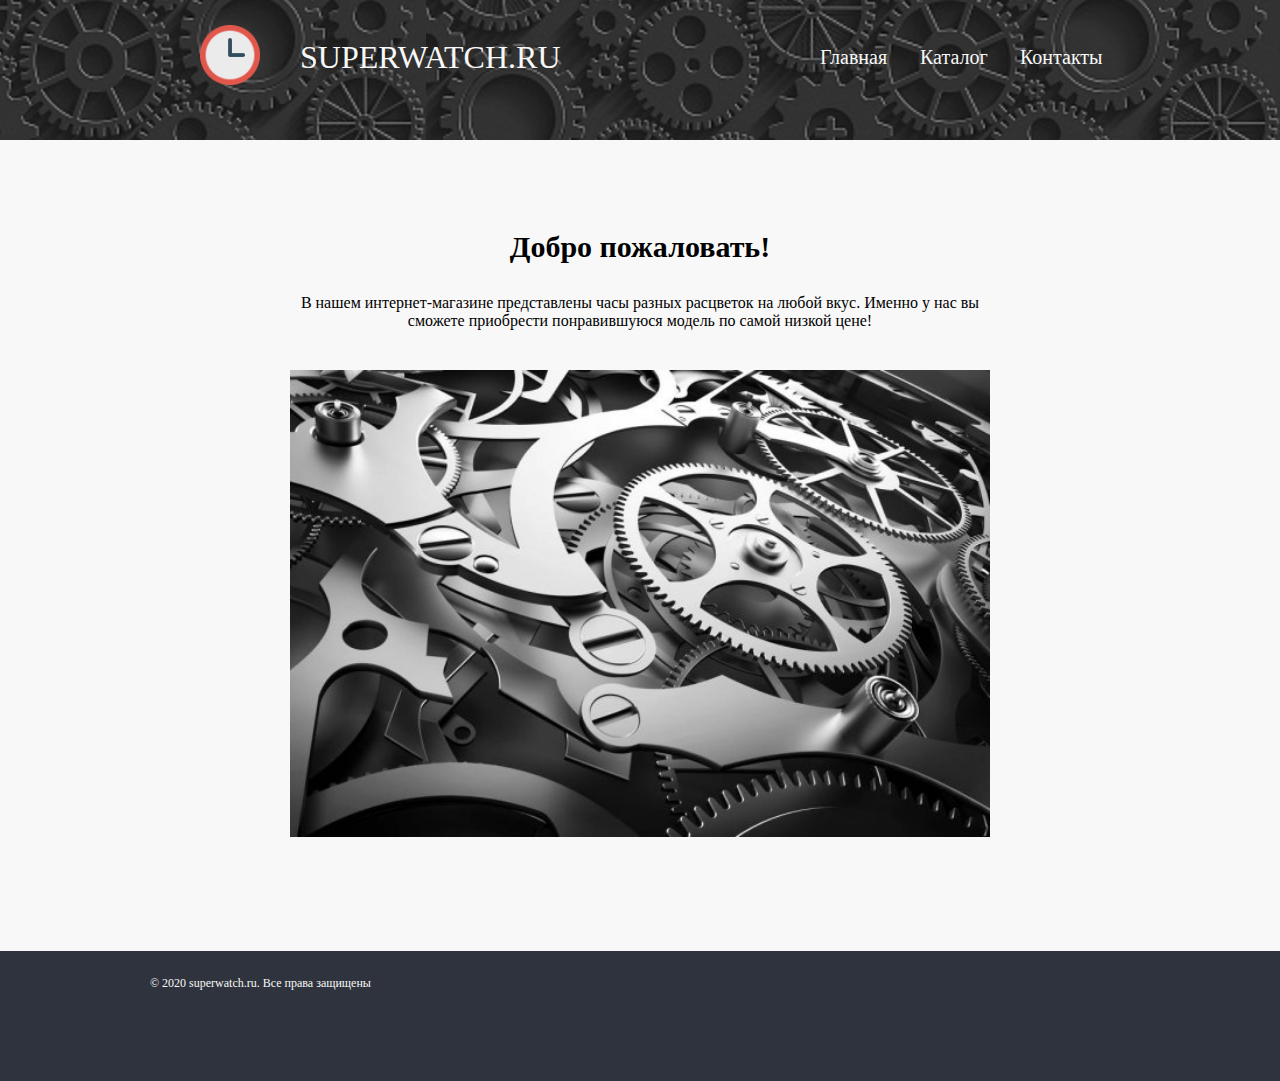
<file: index.html>
<!DOCTYPE html>
 <html>
 <head>
 	<title>SuperWatch | Часы</title>
 	<link rel="stylesheet" href="css/style.css">
 	<meta charset="utf-8">
 </head>
 <body>
   <header>
     <nav>
          <a href="index.html"><img src="images/icon.png" id="icon" alt="Магазин часов"></a>
          <h1>Superwatch.ru</h1>
          <a href="index.html">Главная</a>
          <a href="catalog.html">Каталог</a>
          <a href="contact.html">Контакты</a>
     </nav>
</header>

<main>
	 <section class="main">
     <div class="container">
     	<h2>Добро пожаловать!</h2>
     	<p>В нашем интернет-магазине представлены часы разных расцветок на любой вкус. Именно у нас вы сможете приобрести понравившуюся модель по самой низкой цене! 
     	</p>
      <img src="images/welcome.jpg" alt="часы">
     </div>
 </section>
</main>
     <footer>
    <div class="copy">
         © 2020 superwatch.ru. Все права защищены
    </div>
</body>
</html>
</file>
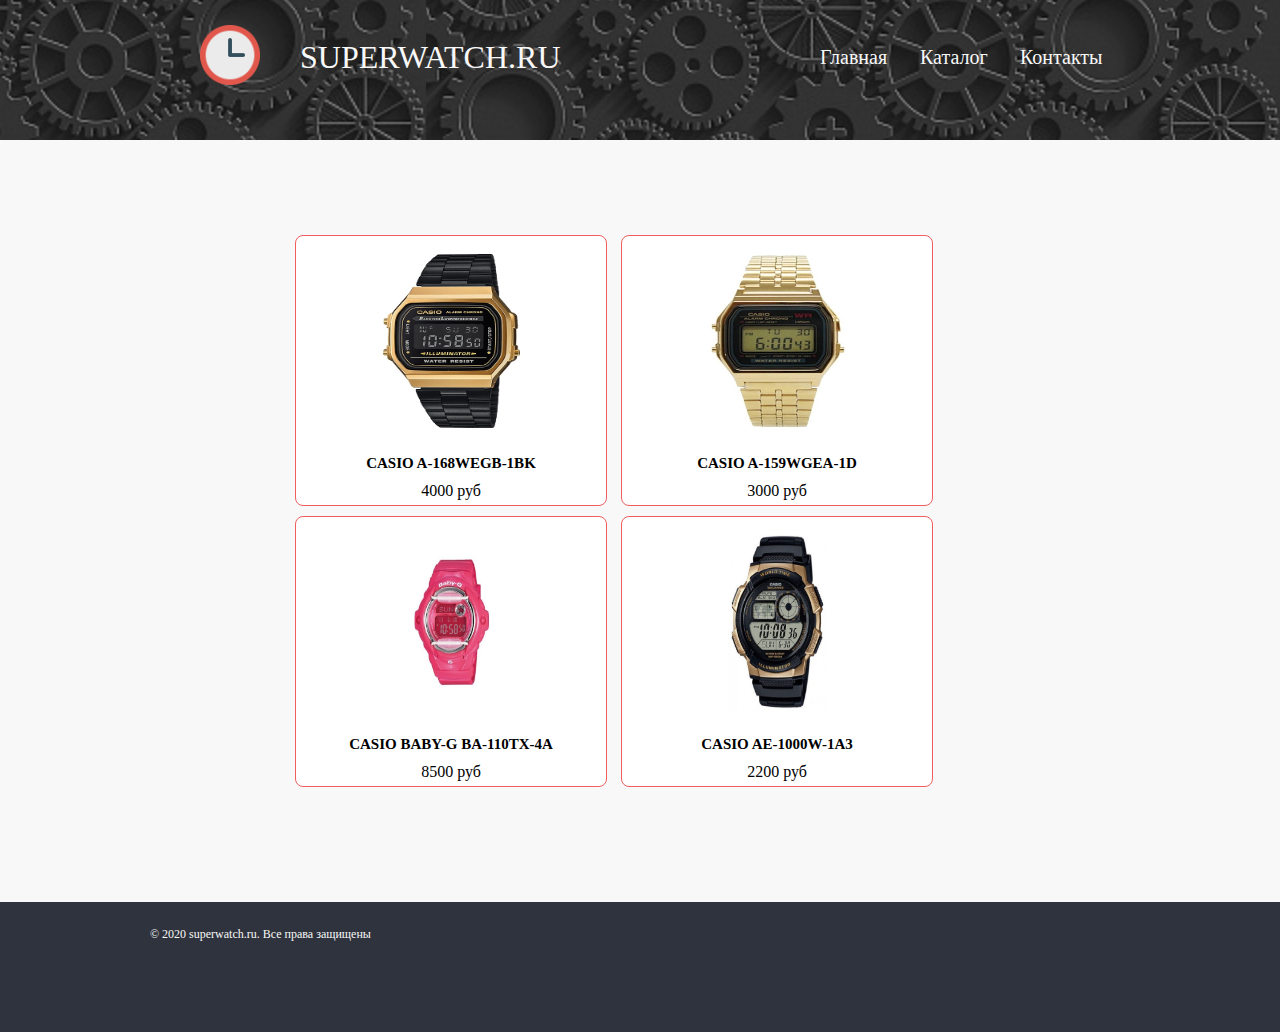
<file: catalog.html>
<!DOCTYPE html>
 <html>
 <head>
 	<title>SuperWatch | Часы</title>
 	<link rel="stylesheet" href="css/style.css">
 	<meta charset="utf-8">
 </head>
 <body>
   <header>
     <nav>
          <a href="index.html"><img src="images/icon.png" id="icon" alt="Магазин часов"></a>
          <h1>Superwatch.ru</h1>
          <a href="index.html">Главная</a>
          <a href="catalog.html">Каталог</a>
          <a href="contact.html">Контакты</a>
     </nav>
</header>
<main>
	 <section class="catalog">
	<div class="container">
		<div class="items-wrapper">
			<article class="card">
                        <a href="index1.html"><img src="images/watch1.jpg" alt="Casio A-168WEGB-1B"></a>
                        <h3><a href="index1.html">Casio A-168WEGB-1BK</a></h3>
                        <p>4000 руб</p>
                    </article>
                    <article class="card">
                        <a href="index2.html"><img src="images/watch2.jpg" alt="Casio A-159WGEA-1D"></a>
                        <h3><a href="index2.html">Casio A-159WGEA-1D</a></h3>
                        <p>3000 руб</p>
                    </article>
                    <article class="card">
                        <a href="index3.html"><img src="images/watch3.jpg" alt="Casio Baby-G BA-110TX-4A"></a>
                        <h3><a href="index3.html">Casio Baby-G BA-110TX-4A</a></h3>
                        <p>8500 руб</p>
                    </article>
                     <article class="card">
                        <a href="index4.html"><img src="images/watch4.jpg" alt="Casio AE-1000W-1A3"></a>
                        <h3><a href="index4.html">Casio AE-1000W-1A3</a></h3>
                        <p>2200 руб</p>
                    </article>
                </div>
            </div>
        </section>
        </main>
        <footer>
    <div class="copy">
         © 2020 superwatch.ru. Все права защищены
    </div>
</body>
</html>
</file>
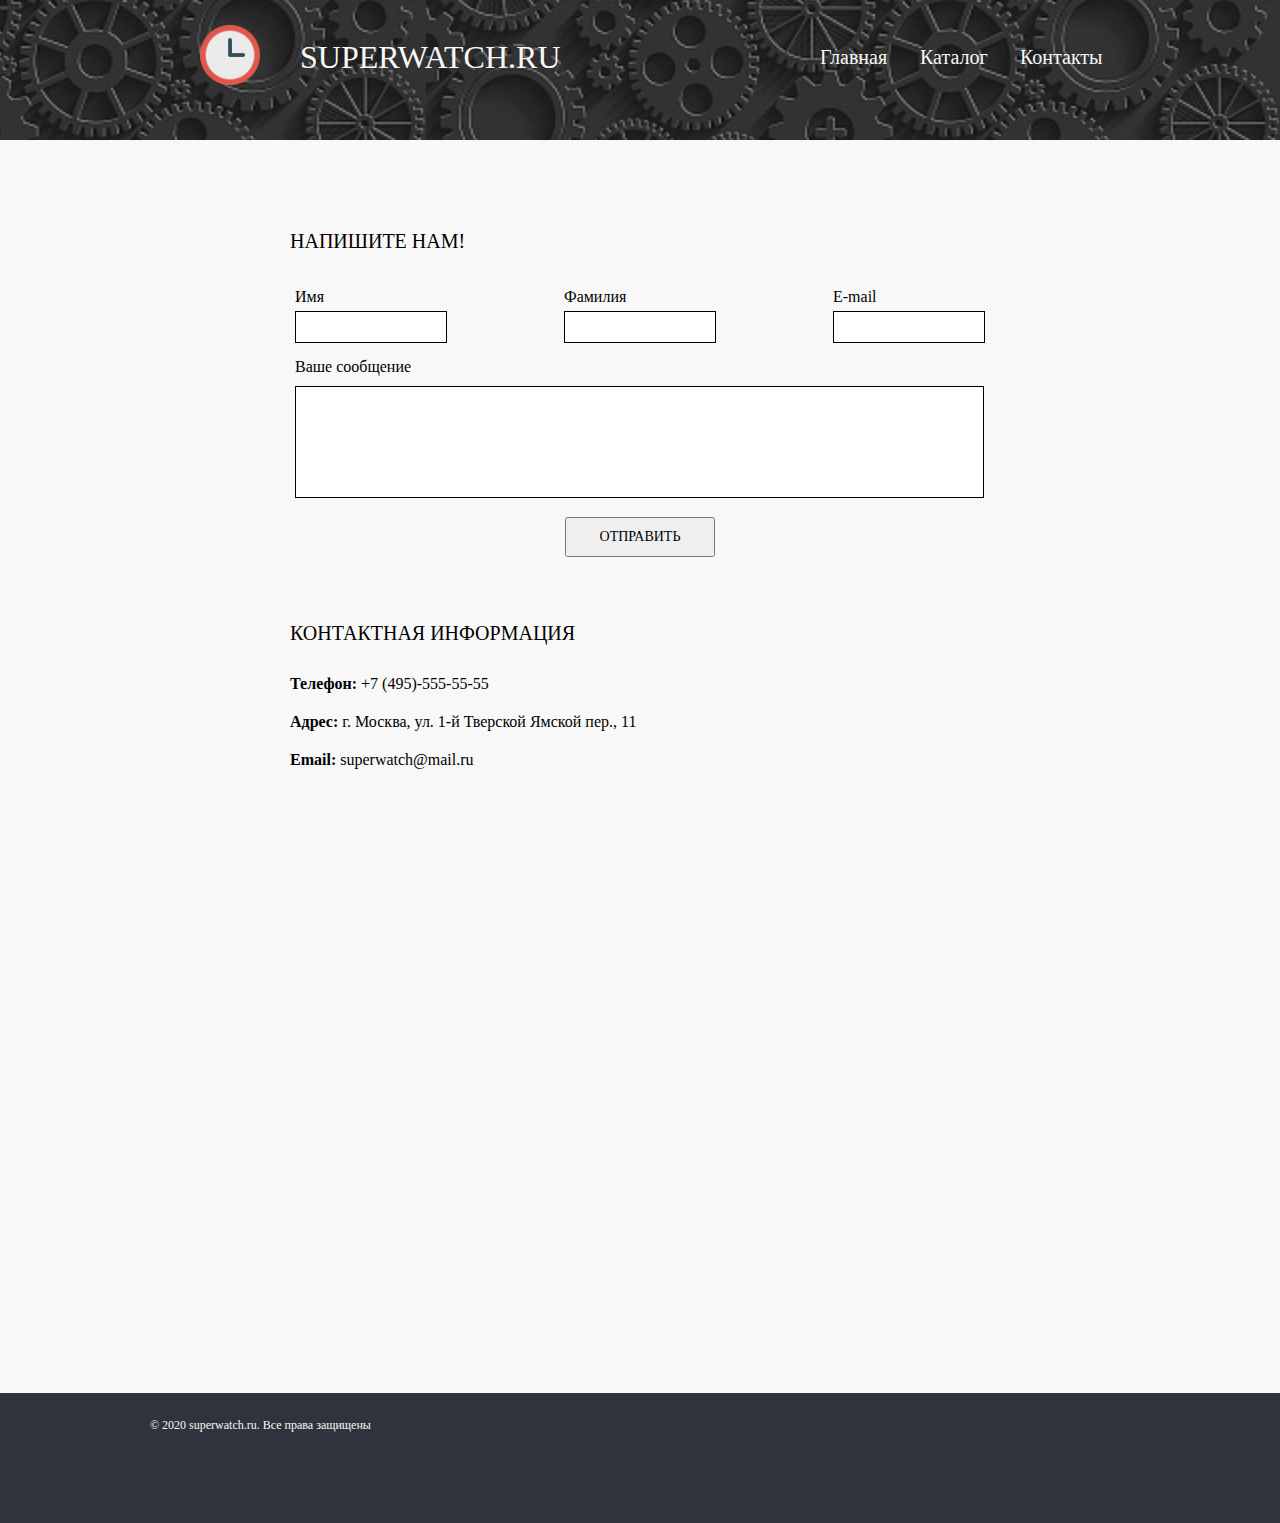
<file: contact.html>
<!DOCTYPE html>
 <html>
 <head>
 	<title>SuperWatch | Часы</title>
 	<link rel="stylesheet" href="css/style.css">
 	<meta charset="utf-8">
 </head>
 <body>
   <header>
     <nav>
          <a href="index.html"><img src="images/icon.png" id="icon" alt="Магазин часов"></a>
          <h1>Superwatch.ru</h1>
          <a href="index.html">Главная</a>
          <a href="catalog.html">Каталог</a>
          <a href="contact.html">Контакты</a>
     </nav>
</header>
<main>
	<section class="contact">
		<div class="container">
			 <section class="form">
                    <h3>Напишите нам!</h3>
                    <form>
                        <label>
                            Имя
                            <input type="text" name="name" id="name">
                        </label>
                        <label>
                            Фамилия
                            <input type="text" name="surname" id="surname">
                        </label>
                        <label>
                            E-mail
                            <input type="email" name="email" id="email">
                        </label>
                        <label>
                            Ваше сообщение
                            <textarea id="message"></textarea>
                        </label>
                        <button type="submit" name="submit" id="submit">Отправить</button>
                    </form>
                </section>
                 <section class="address">
                    <h3>Контактная информация</h3>
                    <p><strong>Телефон:</strong> +7 (495)-555-55-55</p>
                    <p><strong>Адрес:</strong> г. Москва, ул. 1-й Тверской Ямской пер., 11 </p>
                    <p><strong>Email:</strong> superwatch@mail.ru</p>
                    <div id="map">
                       <iframe class="map" src="https://www.google.com/maps/embed?pb=!1m18!1m12!1m3!1d2244.151833599921!2d37.59508171566205!3d55.77323478055883!2m3!1f0!2f0!3f0!3m2!1i1024!2i768!4f13.1!3m3!1m2!1s0x46b54a3db91ad693%3A0x49612a2a4010cf54!2zMS3QuSDQotCy0LXRgNGB0LrQvtC5LdCv0LzRgdC60L7QuSDQv9C10YAuLCAxMSwg0JzQvtGB0LrQstCwLCAxMjUwNDc!5e0!3m2!1sru!2sru!4v1608035033974!5m2!1sru!2sru" width="600" height="450" frameborder="0" style="border:0;" allowfullscreen="" aria-hidden="false" tabindex="0"></iframe>
                    </div>
                </section>
            </div>
        </section>
    </main>
     <footer>
    <div class="copy">
         © 2020 superwatch.ru. Все права защищены
    </div>
</body>
</html>
</file>
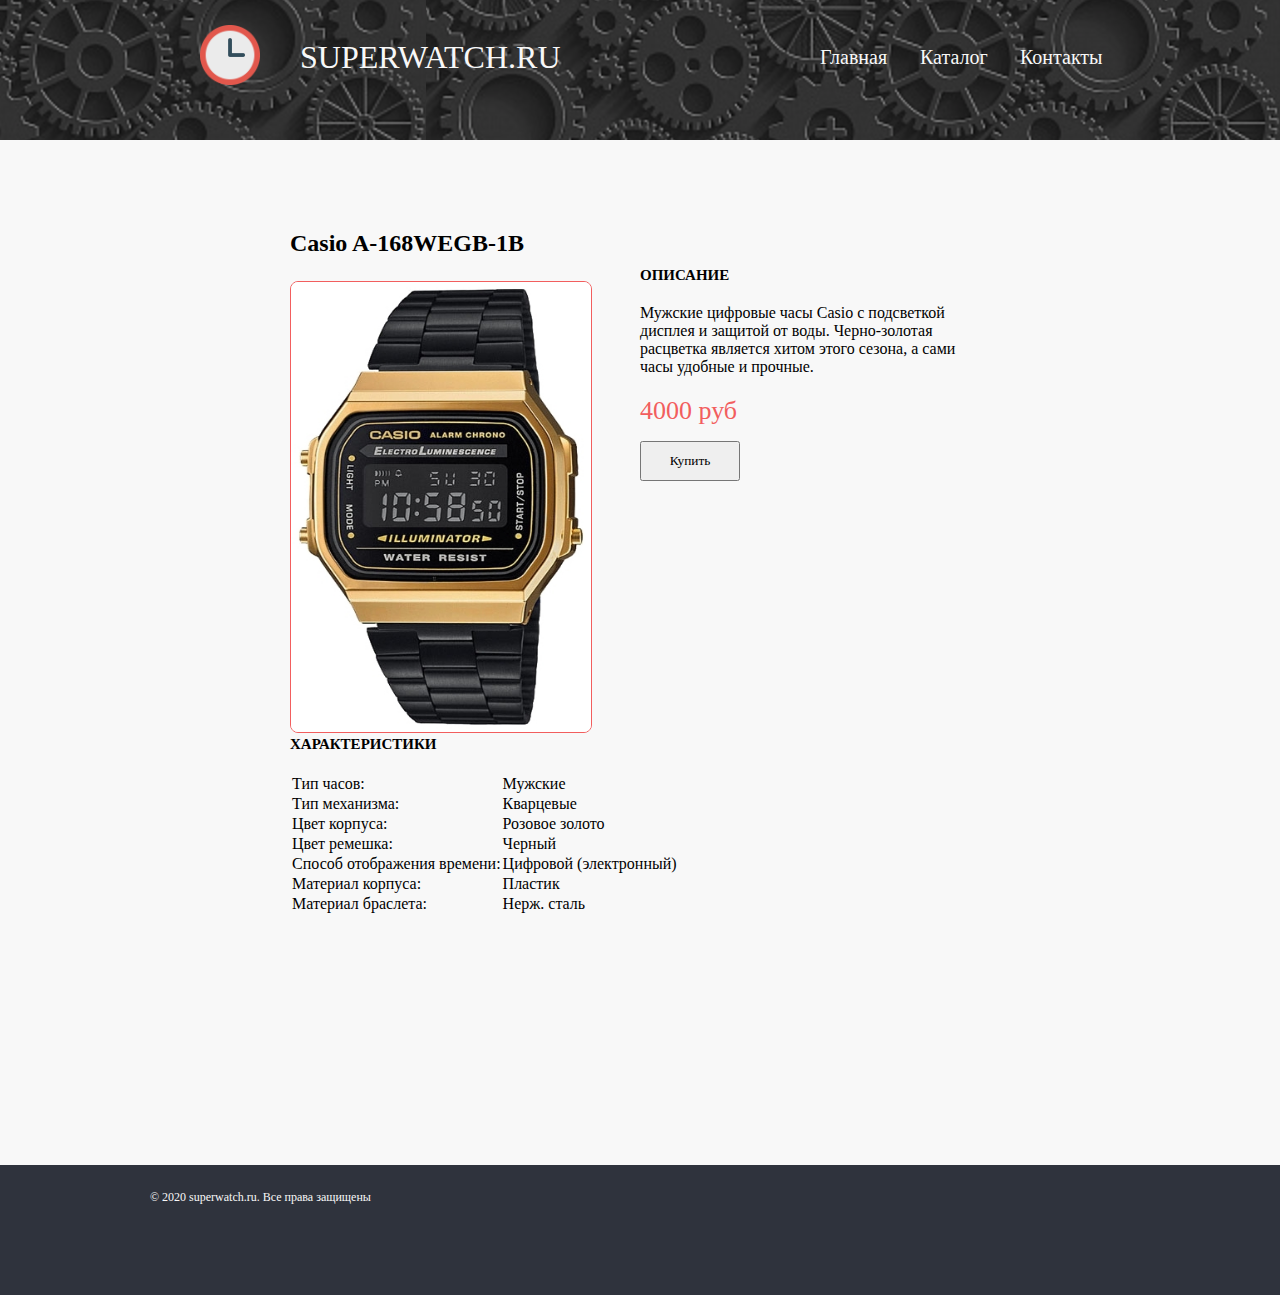
<file: index1.html>
<!DOCTYPE html>
 <html>
 <head>
 	<title>SuperWatch | Часы</title>
 	<link rel="stylesheet" href="css/style.css">
  <meta charset="utf-8">
 </head>
 <body>
   <header>
     <nav>
          <a href="index.html"><img src="images/icon.png" id="icon" alt="Магазин часов"></a>
          <h1>Superwatch.ru</h1>
          <a href="index.html">Главная</a>
          <a href="catalog.html">Каталог</a>
          <a href="contact.html">Контакты</a>
     </nav>
</header>

<main>
     <section class="item">
     <div class="container">
          <h2>Casio A-168WEGB-1B</h2>
          <div class="wrapper">
               <a href="images/watch1.jpg" target="_blank"><img src="images/watch1.jpg" alt="Casio A-168WEGB-1B"></a>
          </div>
          <div class="description"> 
              <h3 class="des-title">Описание</h3>
              <p>Мужские цифровые часы Casio с подсветкой дисплея и защитой от воды. Черно-золотая расцветка является хитом этого сезона, а сами часы удобные и прочные.</p>
         </div>
         <div class="price">
             <span>4000 руб</span>
        </div>
        <input type="button" name="button" id="cart-button" value="Купить">
        <div class="specifications">
         <h3 class="t-title">Характеристики</h3>
         <table class="specifications-list">
             <tr>
                 <td>Тип часов: </td>
                 <td>Мужские</td>
            </tr>
            <tr>
                 <td>Тип механизма: </td>
                 <td>Кварцевые</td>
            </tr>
            <tr>
                 <td>Цвет корпуса: </td>
                 <td>Розовое золото</td>
            </tr>
            <tr>
                 <td>Цвет ремешка: </td>
                 <td>Черный</td>
            </tr>
            <tr>
                 <td>Способ отображения времени: </td>
                 <td>Цифровой (электронный)</td>
            </tr>
            <tr>
                 <td>Материал корпуса: </td>
                 <td>Пластик</td>
            </tr>
            <tr>
                 <td>Материал браслета: </td>
                 <td>Нерж. сталь</td>
            </tr>
       </table>
  </div>
</div>
</section>
</main>
<footer>
    <div class="copy">
         © 2020 superwatch.ru. Все права защищены
    </div>
</body>
</html>
</file>
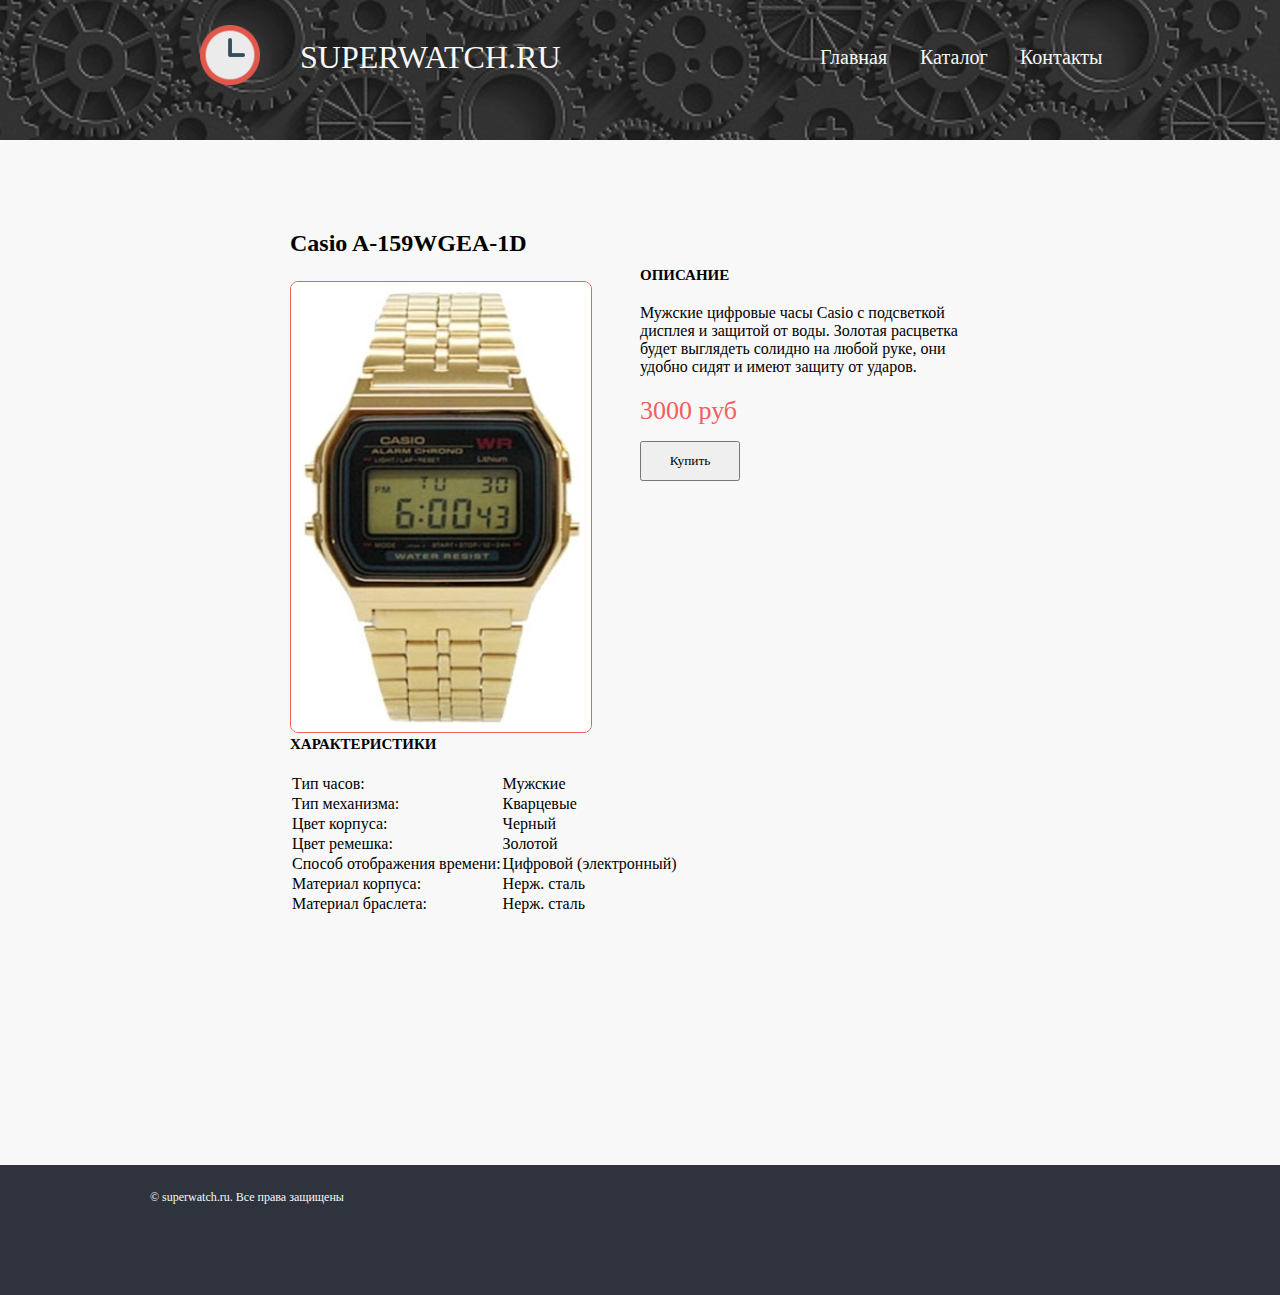
<file: index2.html>
<!DOCTYPE html>
<html>
<head>
     <title>SuperWatch | Часы</title>
     <link rel="stylesheet" href="css/style.css">
     <meta charset="utf-8">
</head>
<body>
  <header>
     <nav>
          <a href="index.html"><img src="images/icon.png" id="icon" alt="Магазин часов"></a>
          <h1>Superwatch.ru</h1>
          <a href="index.html">Главная</a>
          <a href="catalog.html">Каталог</a>
          <a href="contact.html">Контакты</a>
     </nav>
</header>

<main>
 <section class="item">
     <div class="container">
          <h2>Casio A-159WGEA-1D</h2>
          <div class="wrapper">
               <a href="images/watch2.jpg" target="_blank"><img src="images/watch2.jpg" alt="Casio A-159WGEA-1D"></a>
          </div>
          <div class="description"> 
           <h3 class="des-title">Описание</h3>
           <p>Мужские цифровые часы Casio с подсветкой дисплея и защитой от воды. Золотая расцветка будет выглядеть солидно на любой руке, они удобно сидят и имеют защиту от ударов. </p>
      </div>
      <div class="price">
       <span>3000 руб</span>
  </div>
  <input type="button" name="button" id="cart-button" value="Купить">
  <div class="specifications">
      <h3 class="t-title">Характеристики</h3>
      <table class="specifications-list">
        <tr>
            <td>Тип часов: </td>
            <td>Мужские</td>
       </tr>
       <tr>
            <td>Тип механизма: </td>
            <td>Кварцевые</td>
       </tr>
       <tr>
            <td>Цвет корпуса: </td>
            <td>Черный</td>
       </tr>
       <tr>
            <td>Цвет ремешка: </td>
            <td>Золотой</td>
       </tr>
       <tr>
            <td>Способ отображения времени: </td>
            <td>Цифровой (электронный)</td>
       </tr>
       <tr>
            <td>Материал корпуса: </td>
            <td>Нерж. сталь</td>
       </tr>
       <tr>
            <td>Материал браслета: </td>
            <td>Нерж. сталь</td>
       </tr>
  </table>
</div>
</div>
</section>
</main>
<footer>
    <div class="copy">
         © superwatch.ru. Все права защищены
    </div>
</body>
</html>
</file>
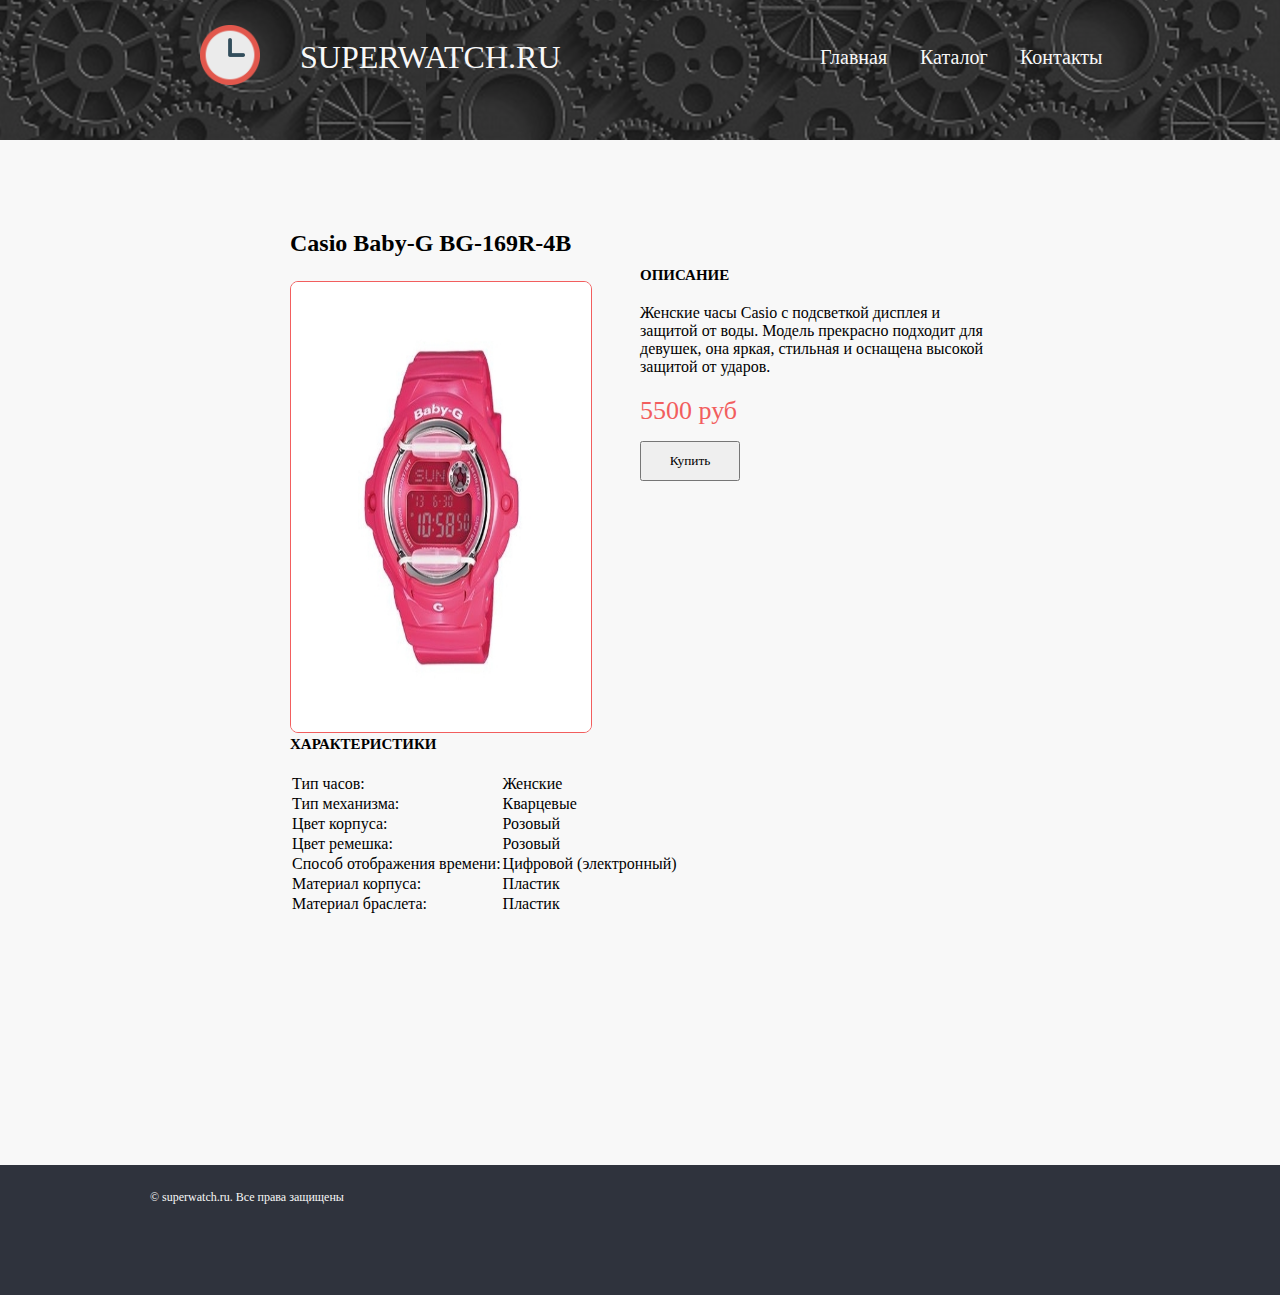
<file: index3.html>
<!DOCTYPE html>
<html>
<head>
     <title>SuperWatch | Часы</title>
     <link rel="stylesheet" href="css/style.css">
     <meta charset="utf-8">
</head>
<body>
   <header>
     <nav>
          <a href="index.html"><img src="images/icon.png" id="icon" alt="Магазин часов"></a>
          <h1>Superwatch.ru</h1>
          <a href="index.html">Главная</a>
          <a href="catalog.html">Каталог</a>
          <a href="contact.html">Контакты</a>
     </nav>
</header>

<main>
    <section class="item">
     <div class="container">
          <h2>Casio Baby-G BG-169R-4B</h2>
          <div class="wrapper">
               <a href="images/watch3.jpg" target="_blank"><img src="images/watch3.jpg" alt="Casio Baby-G BG-169R-4B"></a>
          </div>
          <div class="description"> 
              <h3 class="des-title">Описание</h3>
              <p>Женские часы Casio с подсветкой дисплея и защитой от воды. Модель прекрасно подходит для девушек, она яркая, стильная и оснащена высокой защитой от ударов. </p>
         </div>
         <div class="price">
             <span>5500 руб</span>
        </div>
        <input type="button" name="button" id="cart-button" value="Купить">
        <div class="specifications">
         <h3 class="t-title">Характеристики</h3>
         <table class="specifications-list">
             <tr>
                 <td>Тип часов: </td>
                 <td>Женские</td>
            </tr>
            <tr>
                 <td>Тип механизма: </td>
                 <td>Кварцевые</td>
            </tr>
            <tr>
                 <td>Цвет корпуса: </td>
                 <td>Розовый</td>
            </tr>
            <tr>
                 <td>Цвет ремешка: </td>
                 <td>Розовый</td>
            </tr>
            <tr>
                 <td>Способ отображения времени: </td>
                 <td>Цифровой (электронный)</td>
            </tr>
            <tr>
                 <td>Материал корпуса: </td>
                 <td>Пластик</td>
            </tr>
            <tr>
                 <td>Материал браслета: </td>
                 <td>Пластик</td>
            </tr>
       </table>
  </div>
</div>
</section>
</main>
<footer>
    <div class="copy">
         © superwatch.ru. Все права защищены
    </div>

</body>
</html>
</file>
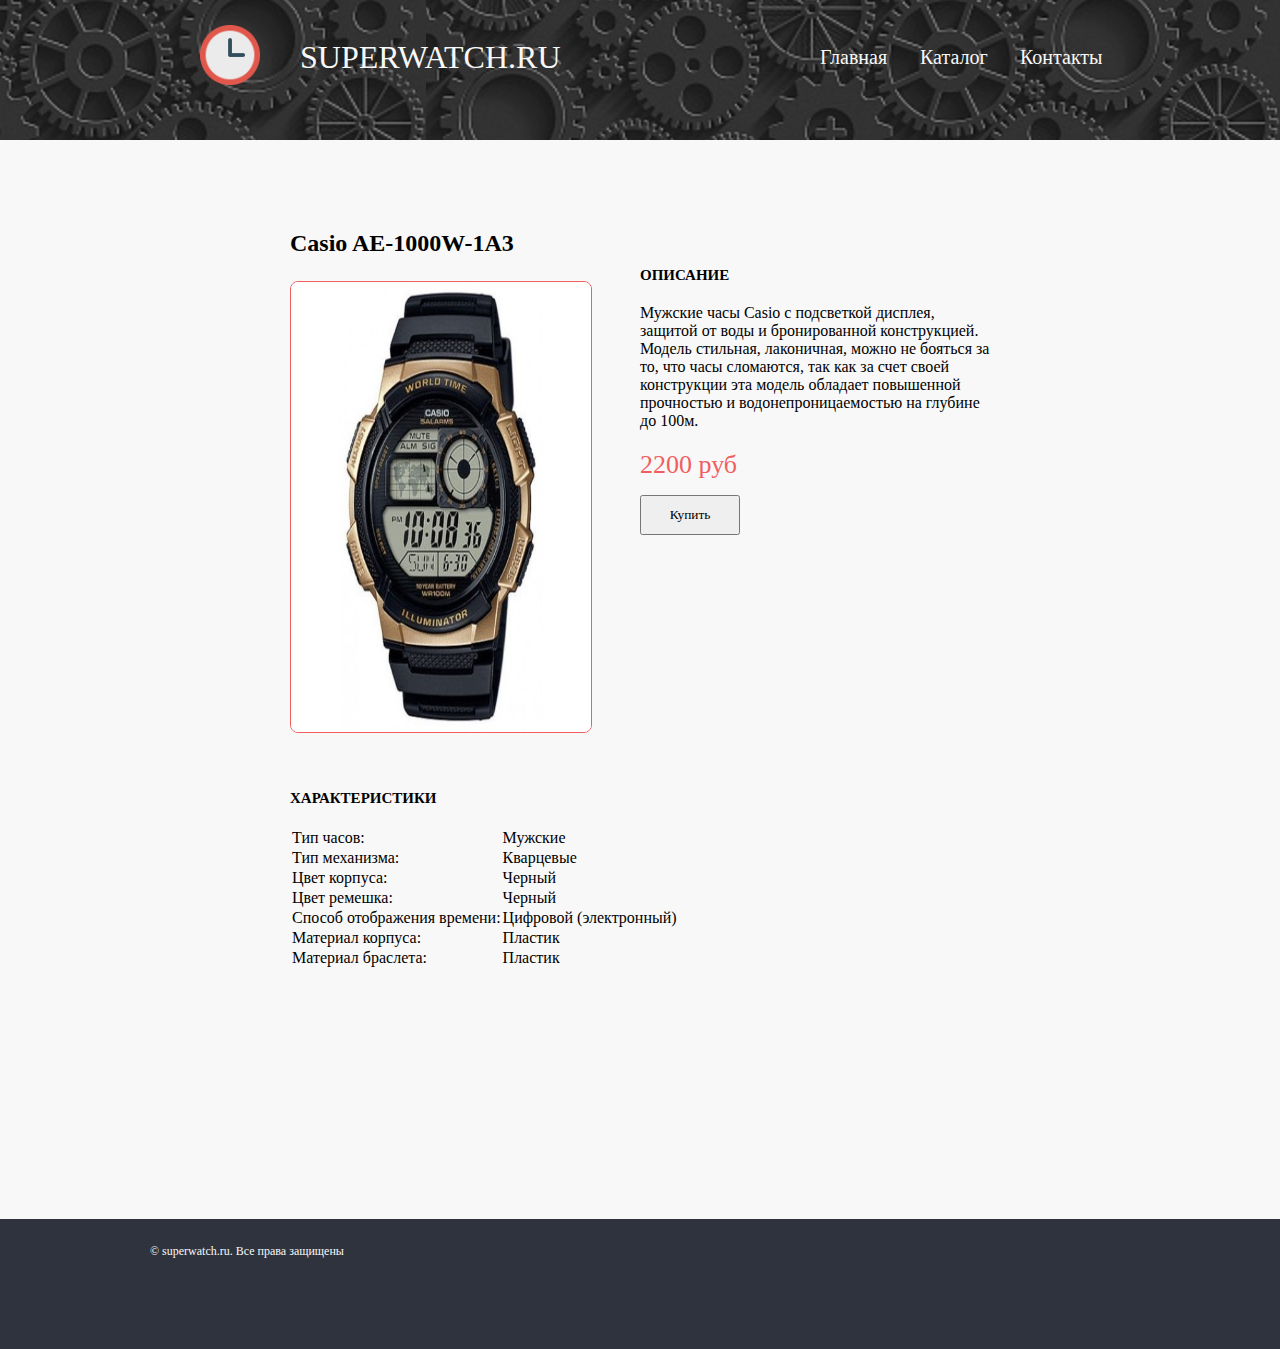
<file: index4.html>
<!DOCTYPE html>
<html>
<head>
     <title>SuperWatch | Часы</title>
     <link rel="stylesheet" href="css/style.css">
     <meta charset="utf-8">
</head>
<body>
   <header>
     <nav>
          <a href="index.html"><img src="images/icon.png" id="icon" alt="Магазин часов"></a>
          <h1>Superwatch.ru</h1>
          <a href="index.html">Главная</a>
          <a href="catalog.html">Каталог</a>
          <a href="contact.html">Контакты</a>
     </nav>
</header>

<main>
    <section class="item">
     <div class="container">
          <h2>Casio AE-1000W-1A3</h2>
          <div class="wrapper">
               <a href="images/watch4.jpg" target="_blank"><img src="images/watch4.jpg" alt="Casio AE-1000W-1A3"></a>
          </div>
          <div class="description"> 
              <h3 class="des-title">Описание</h3>
              <p>Мужские часы Casio с подсветкой дисплея, защитой от воды и бронированной конструкцией. Модель стильная, лаконичная, можно не бояться за то, что часы сломаются, так как за счет своей конструкции эта модель обладает повышенной прочностью и водонепроницаемостью на глубине до 100м. </p>
         </div>
         <div class="price">
             <span>2200 руб</span>
        </div>
        <input type="button" name="button" id="cart-button" value="Купить">
        <div class="specifications">
         <h3 class="t-title">Характеристики</h3>
         <table class="specifications-list">
             <tr>
                 <td>Тип часов: </td>
                 <td>Мужские</td>
            </tr>
            <tr>
                 <td>Тип механизма: </td>
                 <td>Кварцевые</td>
            </tr>
            <tr>
                 <td>Цвет корпуса: </td>
                 <td>Черный</td>
            </tr>
            <tr>
                 <td>Цвет ремешка: </td>
                 <td>Черный</td>
            </tr>
            <tr>
                 <td>Способ отображения времени: </td>
                 <td>Цифровой (электронный)</td>
            </tr>
            <tr>
                 <td>Материал корпуса: </td>
                 <td>Пластик</td>
            </tr>
            <tr>
                 <td>Материал браслета: </td>
                 <td>Пластик</td>
            </tr>
       </table>
  </div>
</div>
</section>
</main>
<footer>
    <div class="copy">
         © superwatch.ru. Все права защищены
    </div>

</body>
</html>
</file>
<file: css/style.css>
/* сброс стилей браузера */
html, body, div, span, object, iframe, h1, h2, h3, h4, h5, h6, p, blockquote, pre, a, abbr, acronym, address, big, cite, code, del, dfn, em, img, ins, kbd, q, s, samp,small, strike, strong, sub, sup, tt, var, b, u, i, center, dl, dt, dd, ol, ul, li, fieldset, form, label, legend,
table, caption, tbody, tfoot, thead, tr, th, td, article, aside, canvas, details, embed, 
figure, figcaption, footer, header, hgroup, menu, nav, output, ruby, section, summary,
time, mark, audio, video {
  margin: 0;
  padding: 0;
  border: 0;
}

* {
	font-family: 'Geneva', serif;
}
body {
	background-color: #f8f8f8;
}
#icon {
	width: 60px;
	height: 60px;
}
h1 {
    font-weight: bold;
    font-size: 32px;
    text-transform: uppercase;
    margin-right: 20px;
}
h3 {
	font-weight: bold;
    font-size: 15px;
    text-transform: uppercase;
}
.container {
    width: 700px;
    margin-left: auto;
    margin-right: auto;
    min-width: 300px;
}

header {
	margin-bottom: 90px;
    padding: 25px 200px;
    height: 90px;
    background: url(../images/header.jpg) 100% 100%;
    font-size: 20px;
    color: #f8f8f8;
}

header nav {
	 display: flex;
    align-items: center;
    justify-content: space-between; 
}

header h1 {
	min-width: 500px;
	font-weight: normal;
}

nav a {
	color: #f8f8f8;
	text-decoration: none;
	min-width: 100px;
}

header a {
	min-width: 100px;
}

header a:hover {
	color: #f25e5e;
}

.card a {
	text-decoration: none;
	color: black;
}

.main h2 {
	margin-bottom: 30px;
    font-size: 30px;
    font-weight: bold;
    text-align: center;
}

.main img {
	width: 100%;
}

.main p {
	text-align: center;
	margin-bottom: 40px;
}

.catalog .card {
	border: 1px solid #f25e5e;
	border-radius: 0.5em;
	width: 300px;
	padding: 5px;
	margin: 5px;
	display: inline-flex;
	flex-direction: column;
	justify-content: space-between;
	align-items: center;
	background-color: white;
}

.catalog .items {
	display: flex;
	justify-content: stretch;
	flex-wrap: wrap;
}

.card img {
	width: 145px;
	height: 180px;
	margin-bottom: 10px;
	margin-top: 10px;
}

.card h3 {
    margin-top: 10px;
    margin-bottom: 10px;  
    text-align: center;
 }

 .item h2 {
 	margin-bottom: 24px;
 	font-size: 24px;
 }

 .item p {
 	font-size: 16px;
 	margin-left: 340px;
 	position: relative;
 	bottom: 450px;
 }

 .item .des-title {
	margin-left: 340px;
	position: relative;
	bottom: 470px;
 }
 .item .price {
 	margin-left: 350px;
 	font-size: 26px;
 	color: #f25e5e;
	position: relative;
	bottom: 430px;
 }
 .item img {
 	width: 300px;
 	height: 450px;
 	border: 1px solid #f25e5e;
 	border-radius: 0.5em;
 }
 .item .description {
    padding-left: 10px;
}

.item .wrapper {
    display: flex;
    justify-content: space-between;
    align-items: center;
}

#cart-button {
	width: 100px;
    padding: 10px;
    margin-left: 350px;
 	position: relative;
 	bottom: 415px;
}
#cart-button:hover {
	background-color: #f25e5e;
}

.item .t-title {
	position: relative;
	bottom: 160px;
}
.item .specifications-list {
	position: relative;
	bottom: 140px;
}

.contact h3 {
    margin-bottom: 30px;
    font-size: 20px;
    font-weight: normal;
}

.contact form {
    padding: 5px;
    display: flex;
    flex-wrap: wrap;
    justify-content: space-between;
}

.contact form label {
    margin-bottom: 15px;
}


.contact form input {
    display: block;
    height: 20px;
    margin-top: 5px;
    padding: 5px;
    font-size: 14px;
    border: 1px solid black;
}

.contact form #message {
    resize: none;
    width: 627px;
    height: 50px;
    margin-top: 10px;
    padding: 30px;
    font-size: 14px;
    border: 1px solid #000;
}

.contact form #submit {
    width: 150px;
    height: 40px;
    margin-left: auto;
    margin-right: auto;

    text-transform: uppercase;
    font-size: 14px;
}

.contact form #submit:hover {
    background-color: #f25e5e;
}

.contact .address {
    margin-top: 60px;
}

.contact .address p {
	margin-bottom: 20px;
}

.contact .address .map {
	margin-top: 20px;
	margin-bottom: 20px;
}

footer {
	margin-top: 110px;
    height: 80px;
    padding: 25px 150px;
    background-color: #2f333d;
    font-size: 12px;
    color: #f8f8f8;
    text-align: left;
}
</file>
